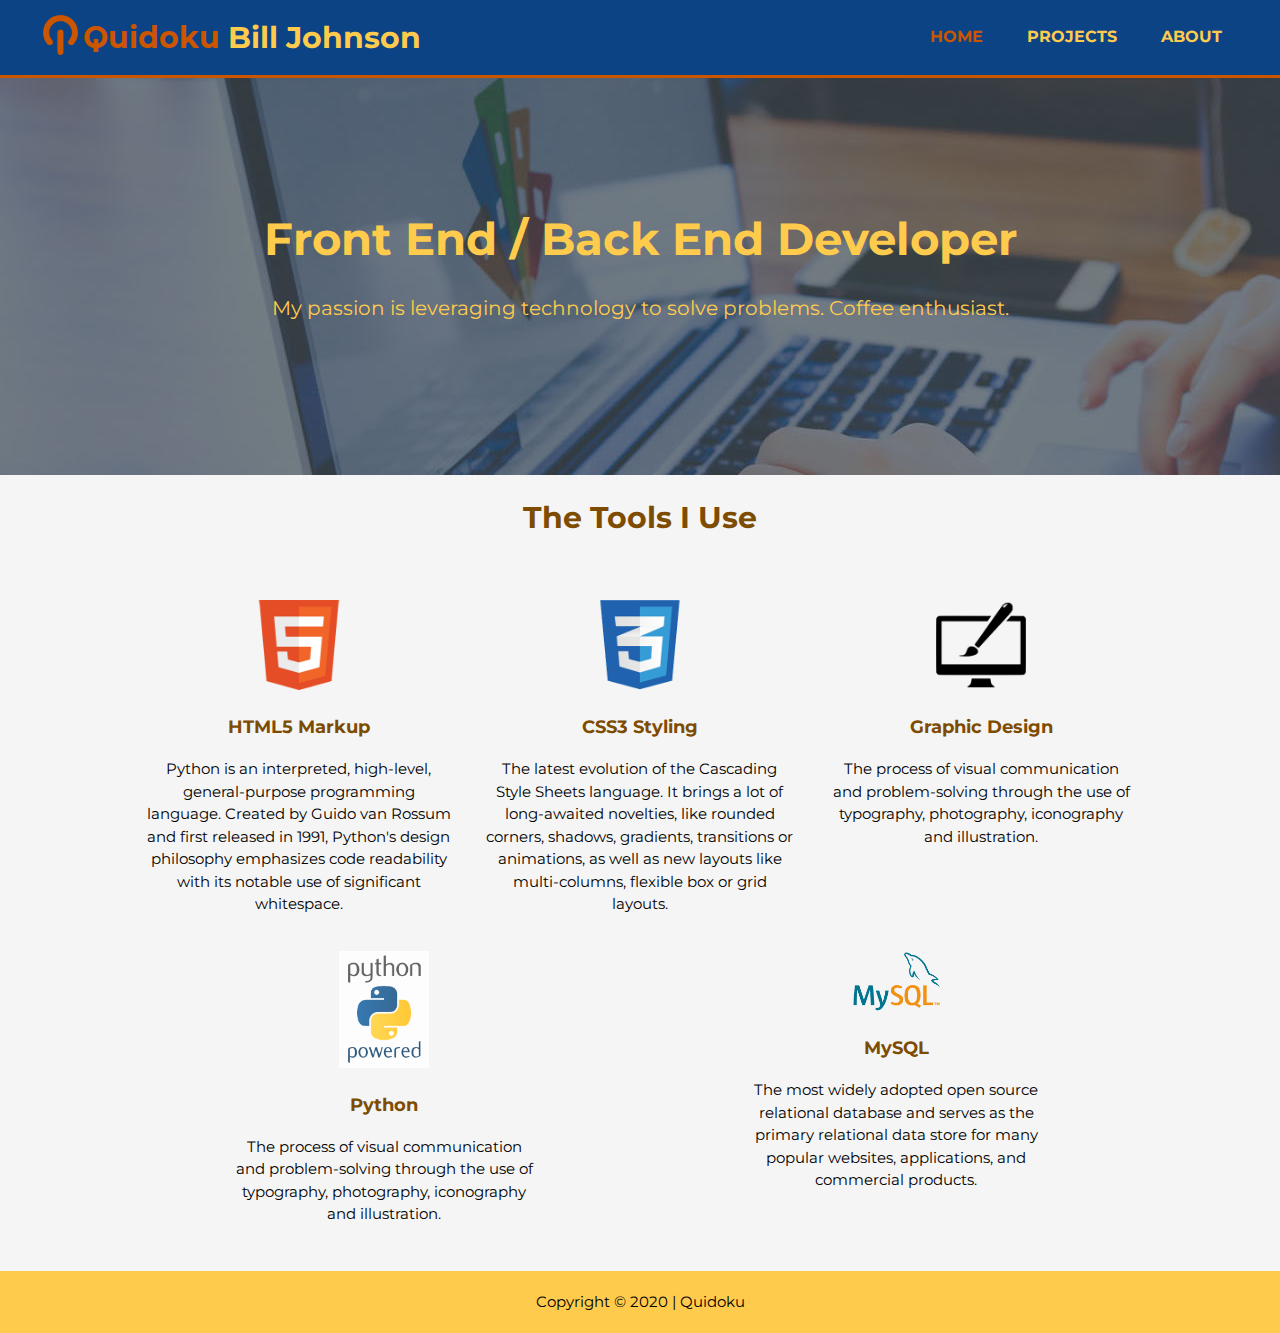
<file: index.html>
<!DOCTYPE html>
<html lang="en">
  <head>
    <meta charset="UTF-8" />
    <meta name="viewport" content="width=device-width, initial-scale=1.0" />
    <meta
      name="keywords"
      content="developer, front end, front-end, back end, back-end, python, sql, mysql, my-sql,database, rdbms, javascript, php"
    />
    <meta name="author" content="Bill Johnson" />
    <link rel="stylesheet" href="./css/styles.css" />
    <link rel="icon" href="./images/q_logo_bo.png" />
    <!-- Common <head> html ends here -->

    <title>Quidoku | Welcome</title>
  </head>
  <body>
    <!-- Common header begins here -->
    <header id="page-header">
      <div class="sticky-container">
        <div id="branding">
          <img src="./images/q_logo_bo.png" alt="Quidoku logo" />
          <h1>
            <span class="highlight">Quidoku</span>
            <span class="author">Bill Johnson</span>
          </h1>
        </div>
        <nav>
          <ul>
            <li class="current"><a href="index.html">Home</a></li>
            <li><a href="projects.html">Projects</a></li>
            <li><a href="about.html">About</a></li>
          </ul>
        </nav>
      </div>
    </header>
    <!-- Common header ends here -->

    <div id="showcase">
      <div class="container">
        <h1>Front End / Back End Developer</h1>
        <p>
          My passion is leveraging technology to solve problems. Coffee
          enthusiast.
        </p>
      </div>
    </div>
    <!-- <div id="newsletter">
      <div class="container">
        <h1>Subsribe To My Newsletter</h1>
        <form>
          <input type="email" placeholder="Enter email..." />
          <button type="submit" class="button_1">Subscribe</button>
        </form>
      </div>
    </div> -->
    <div id="boxes">
      <div id="box-title">
        <h1>The Tools I Use</h1>
      </div>
      <div class="container">
        <div class="box">
          <img src="./images/logo_html.png" alt="" />
          <h3>HTML5 Markup</h3>
          <p>
            Python is an interpreted, high-level, general-purpose programming
            language. Created by Guido van Rossum and first released in 1991,
            Python's design philosophy emphasizes code readability with its
            notable use of significant whitespace.
          </p>
        </div>
        <div class="box">
          <img src="./images/logo_css.png" alt="" />
          <h3>CSS3 Styling</h3>
          <p>
            The latest evolution of the Cascading Style Sheets language. It
            brings a lot of long-awaited novelties, like rounded corners,
            shadows, gradients, transitions or animations, as well as new
            layouts like multi-columns, flexible box or grid layouts.
          </p>
        </div>
        <div class="box">
          <img src="./images/logo_brush.png" alt="" />
          <h3>Graphic Design</h3>
          <p>
            The process of visual communication and problem-solving through the
            use of typography, photography, iconography and illustration.
          </p>
        </div>
        <div class="box">
          <img src="./images/logo_python.png" alt="" />
          <h3>Python</h3>
          <p>
            The process of visual communication and problem-solving through the
            use of typography, photography, iconography and illustration.
          </p>
        </div>
        <div class="box">
          <img src="./images/logo_mysql.png" alt="" />
          <h3>MySQL</h3>
          <p>
            The most widely adopted open source relational database and serves
            as the primary relational data store for many popular websites,
            applications, and commercial products.
          </p>
        </div>
      </div>
    </div>

    <!-- Common footer begins here -->
    <footer>
      <p>Copyright &copy; 2020 | Quidoku</p>
    </footer>
    <!-- Common footer ends here -->
  </body>
</html>
</file>
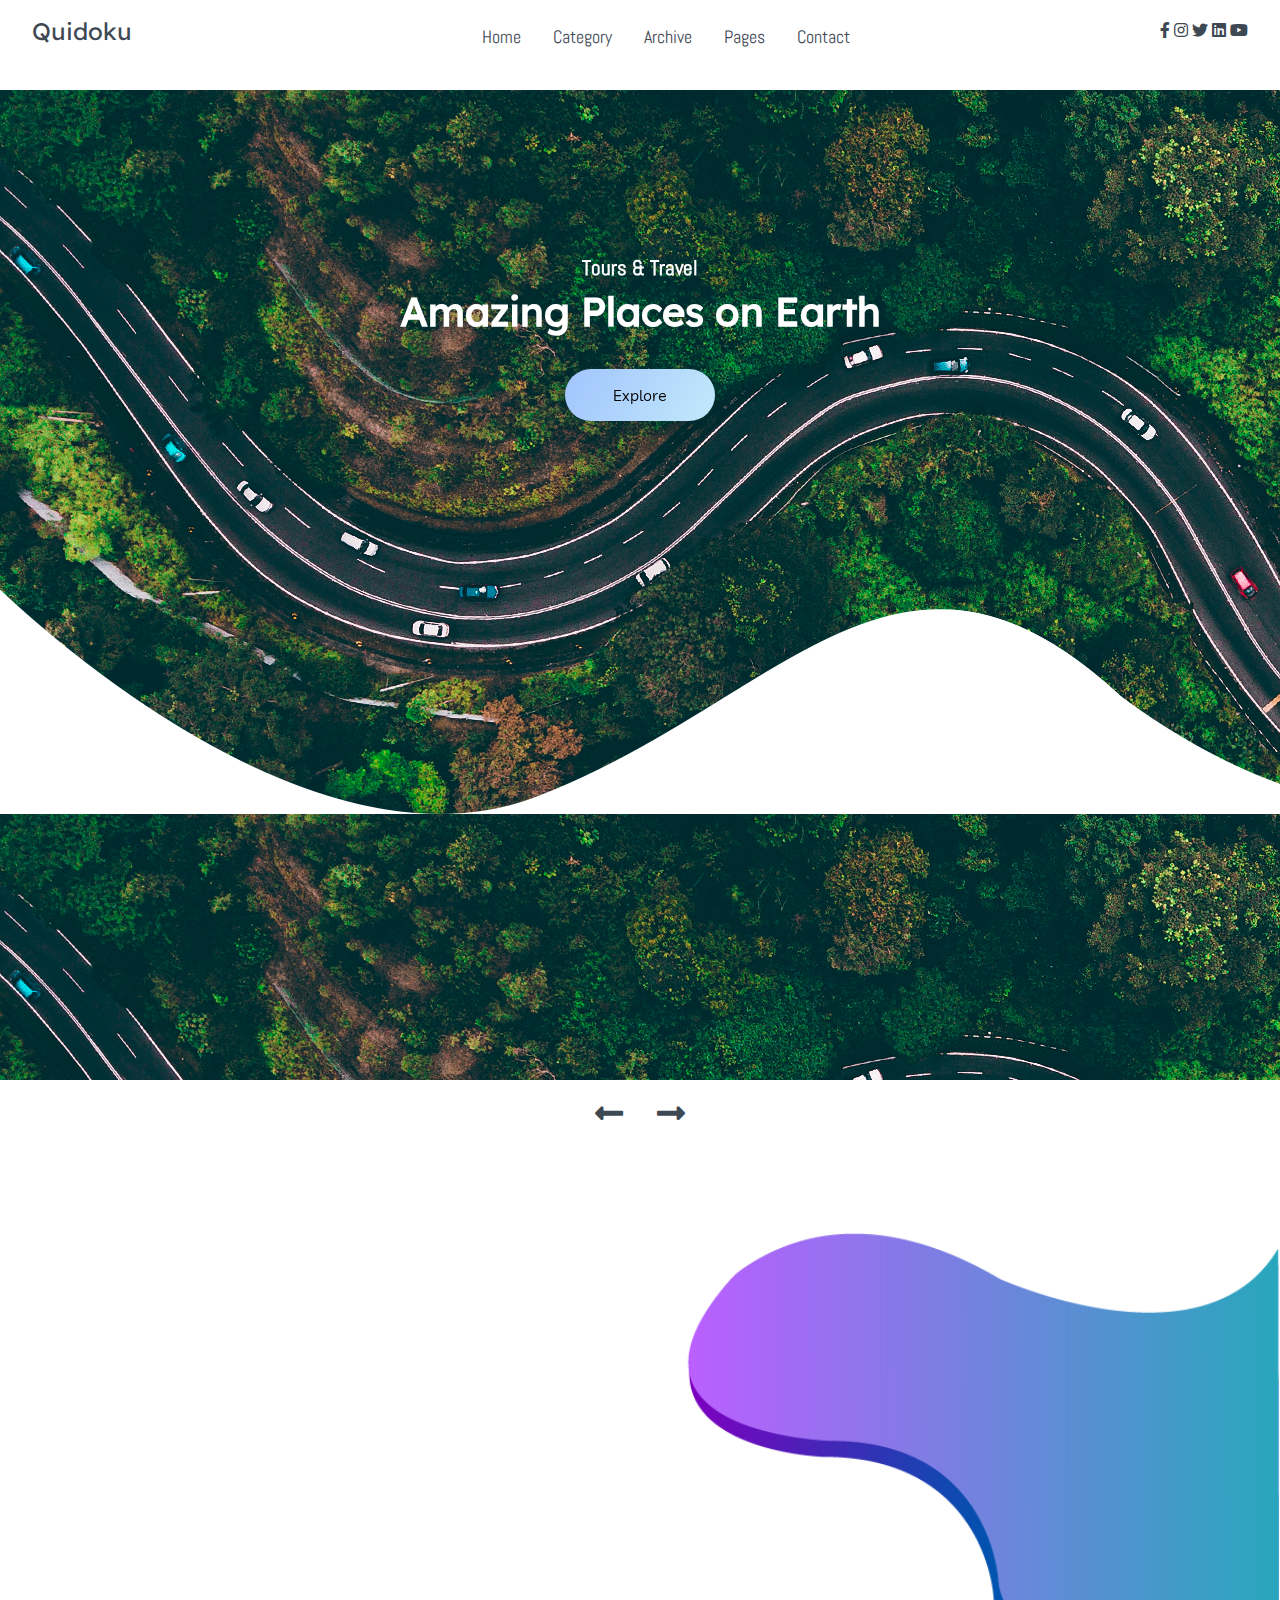
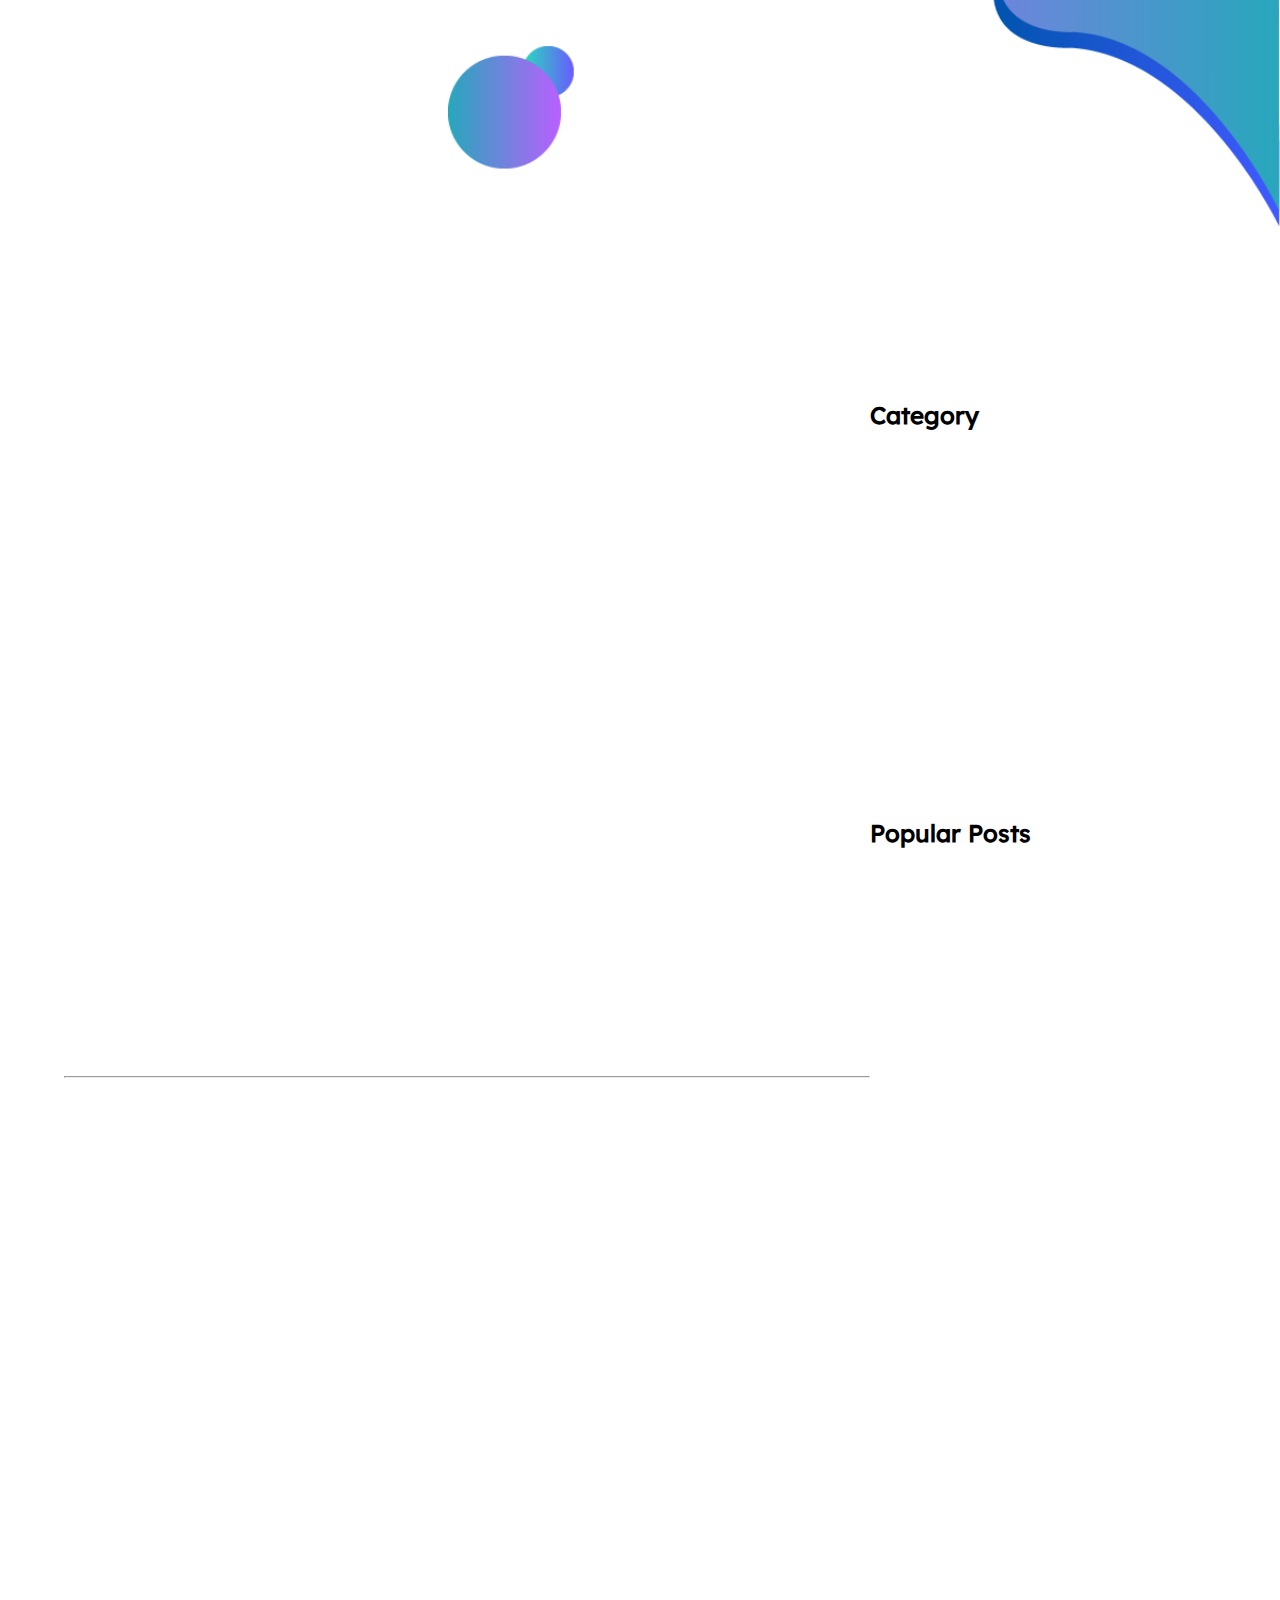
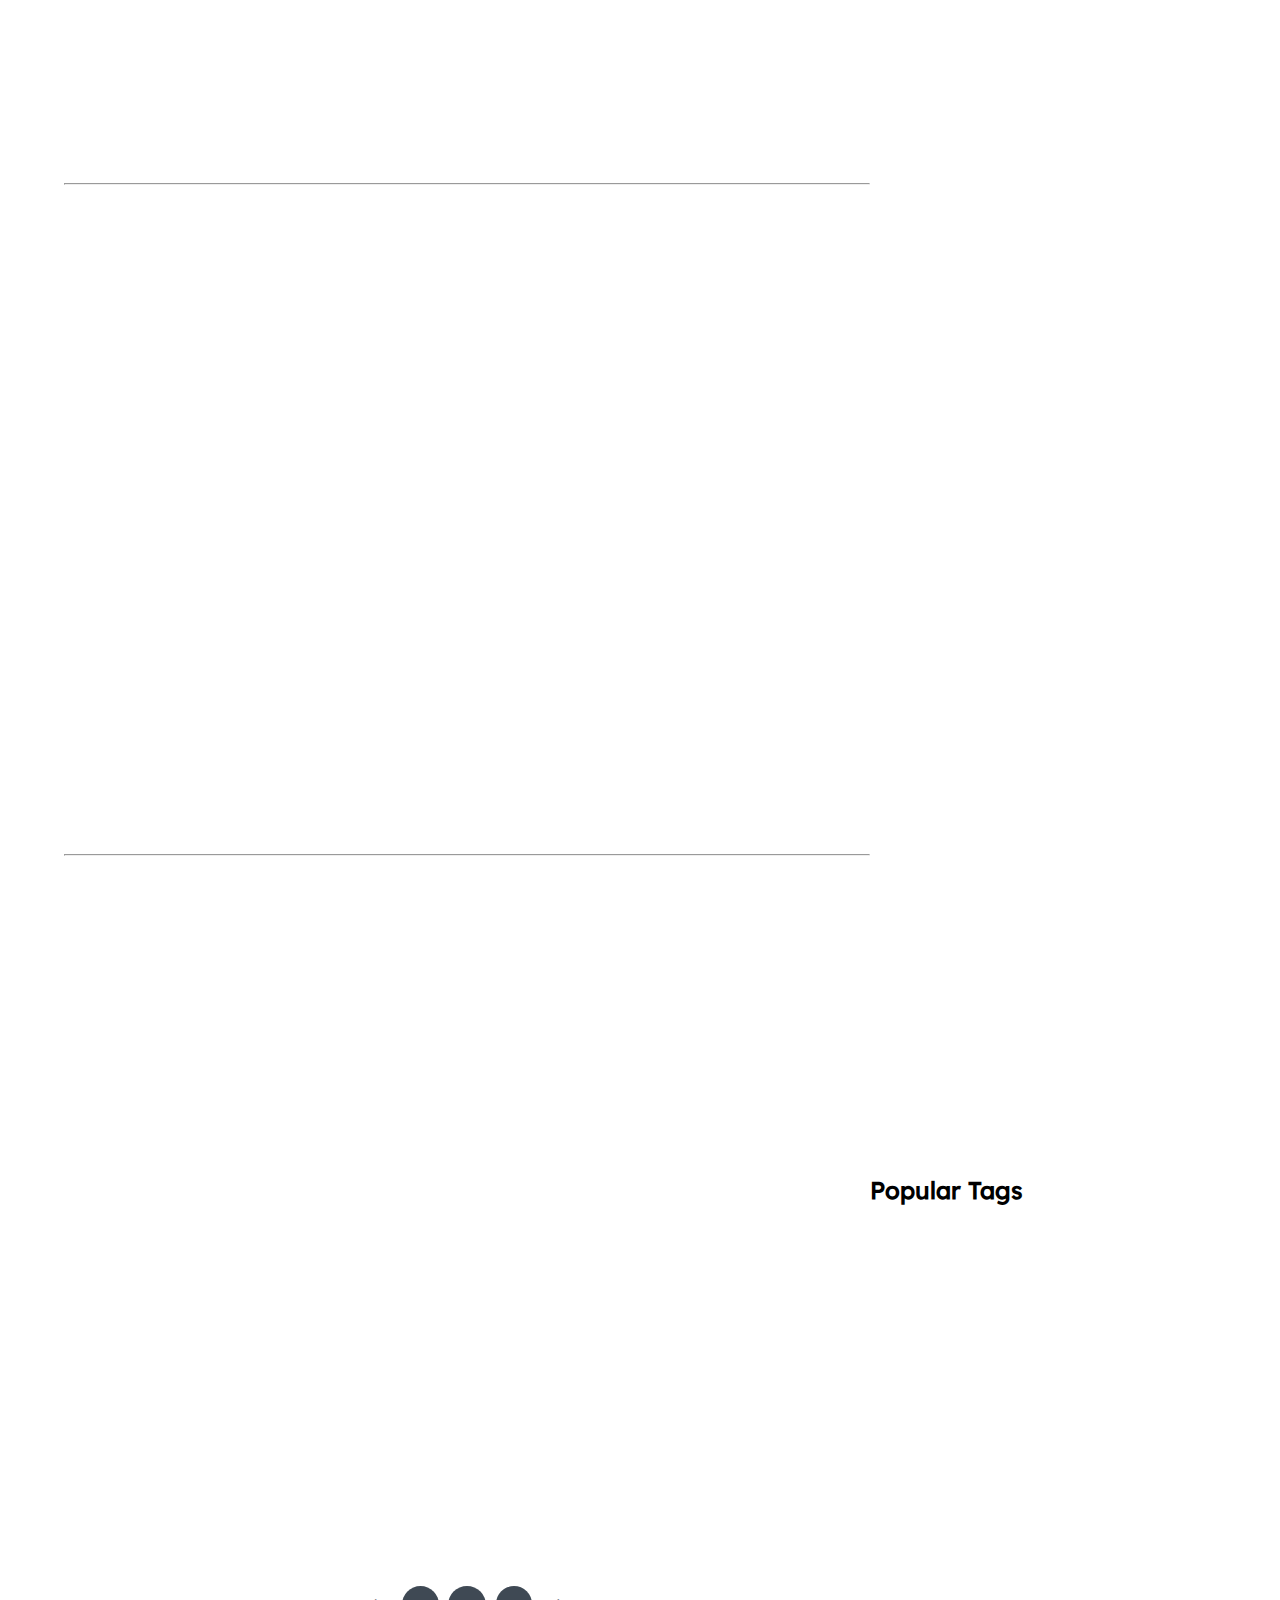
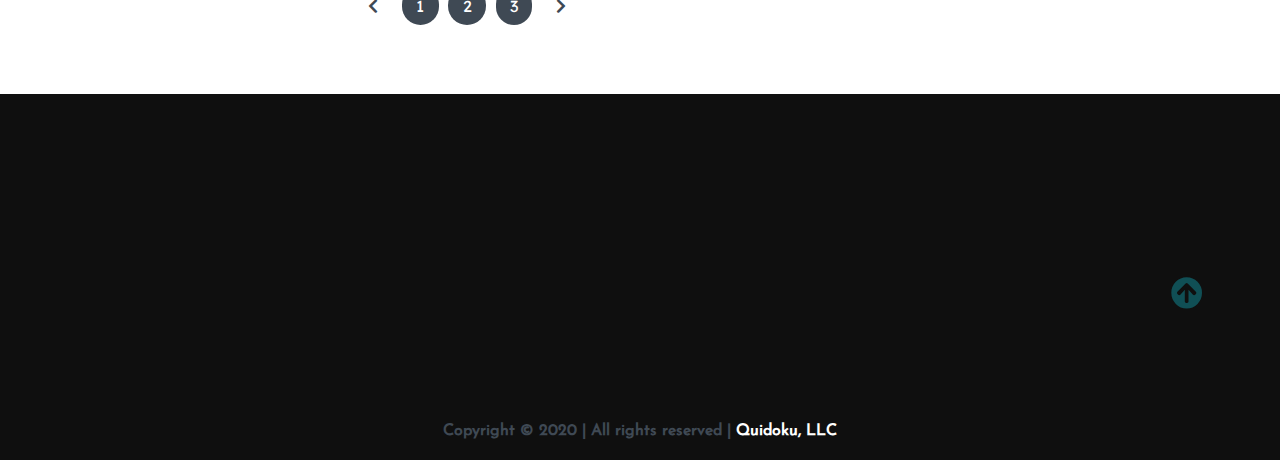
<file: proj02/index.html>
<!DOCTYPE html>
<html lang="en">
  <head>
    <meta charset="UTF-8" />
    <meta name="viewport" content="width=device-width, initial-scale=1.0" />
    <meta http-equiv="X-UA-Compatible" content="ie=edge" />
    <title>Quidoku</title>

    <style>
      @import url("https://fonts.googleapis.com/css?family=Abel|Anton|Josefin+Sans|Lexend+Deca|Livvic&display=swap");
    </style>

    <!-- Font Awesome Icons -->
    <link rel="stylesheet" href="./css/all.css" />

    <!-- Owl Carousel -->
    <link rel="stylesheet" href="./css/owl.carousel.min.css" />
    <link rel="stylesheet" href="./css/owl.theme.default.min.css" />

    <!-- AOS Library -->
    <link rel="stylesheet" href="./css/aos.css">

    <!-- Custom Styles File -->
    <link rel="stylesheet" href="./css/styles.css" />
  </head>
  <body>
    <!-- Navigation -->

    <nav class="nav">
      <div class="nav-menu flex-row">
        <div class="nav-brand">
          <a href="#" class="text-gray">Quidoku</a>
        </div>
        <div class="toggle-collapse">
          <div class="toggle-icons">
            <i class="fas fa-bars"></i>
          </div>
        </div>
        <div>
          <ul class="nav-items">
            <li class="nav-link">
              <a href="#">Home</a>
            </li>
            <li class="nav-link">
              <a href="#">Category</a>
            </li>
            <li class="nav-link">
              <a href="#">Archive</a>
            </li>
            <li class="nav-link">
              <a href="#">Pages</a>
            </li>
            <li class="nav-link">
              <a href="#">Contact</a>
            </li>
          </ul>
        </div>
        <div class="social tex-gray">
          <a href="#"><i class="fab fa-facebook-f"></i></a>
          <a href="#"><i class="fab fa-instagram"></i></a>
          <a href="#"><i class="fab fa-twitter"></i></a>
          <a href="#"><i class="fab fa-linkedin"></i></a>
          <a href="#"><i class="fab fa-youtube"></i></a>
        </div>
      </div>
    </nav>

    <!--x Navigaton x-->

    <!-- Main Section -->

    <main>
      <!-- Main Section -->

      <!-- Site Title -->

      <section class="site-title">
        <div class="site-background" data-aos=fade-up" data-aos-dalay="100">
          <h3>Tours & Travel</h3>
          <h1>Amazing Places on Earth</h1>
          <button class="btn">Explore</button>
        </div>
      </section>
      <!--x Site Title x-->

      <!-- Blog Carosuel -->

      <section>
        <div class="blog">
          <div class="container">
            <div class="owl-carousel owl-theme blog-post">
              <div class="blog-content" data-aos="fade-right" data-aos-delay="200">
                <img src="./assets/Blog-post/post-1.jpg" alt="post-1" />
                <div class="blog-title">
                  <h3>London Fashion Week's continued evolution</h3>
                  <button class="btn btn-blog">Fashion</button>
                  <span>2 minutes</span>
                </div>
              </div>
              <div class="blog-content" data-aos="fade-in" data-aos-delay="200">
                <img src="./assets/Blog-post/post-3.jpg" alt="post-3" />
                <div class="blog-title">
                  <h3>London Fashion Week's continued evolution</h3>
                  <button class="btn btn-blog">Fashion</button>
                  <span>2 minutes</span>
                </div>
              </div>
              <div class="blog-content" data-aos="fade-left" data-aos-delay="200">
                <img src="./assets/Blog-post/post-2.jpg" alt="post-2" />
                <div class="blog-title">
                  <h3>London Fashion Week's continued evolution</h3>
                  <button class="btn btn-blog">Fashion</button>
                  <span>2 minutes</span>
                </div>
              </div>
              <div class="blog-content" data-aos="fade-right" data-aos-delay="200">
                <img src="./assets/Blog-post/post-5.png" alt="post-5" />
                <div class="blog-title">
                  <h3>London Fashion Week's continued evolution</h3>
                  <button class="btn btn-blog">Fashion</button>
                  <span>2 minutes</span>
                </div>
              </div>
            </div>
            <div class="owl-navigation">
              <span class="owl-nav-prev">
                <i class="fas fa-long-arrow-alt-left"></i
              ></span>
              <span class="owl-nav-next">
                <i class="fas fa-long-arrow-alt-right"></i
              ></span>
            </div>
          </div>
        </div>
      </section>

      <!--x Blog Carosuel x-->

      <!-- Site Content -->
      <section class="container">
        <div class="site-content">
          <div class="posts">
            <div class="post-content" data-aos="zoom-in" data-aos-deloa="200">
              <div class="post-image">
                <div>
                  <img
                    src="./assets/Blog-post/blog1.png"
                    class="img"
                    alt="blog1"
                  />
                </div>
                <div class="post-info flex-row">
                  <span>
                    <i class="fas fa-user"></i>
                    &nbsp;&nbsp;Admin
                  </span>
                  <span>
                    <i class="fas fa-calendar-alt text-gray"></i>
                    &nbsp;&nbsp;January 14, 2020
                  </span>
                  <span>2 Comments</span>
                </div>
              </div>
              <div class="post-title">
                <a href="#">
                  Why should boys have all the fun? It's the women who are
                  making India an alcohol-loving country.
                </a>
                <p>
                  Lorem ipsum dolor sit amet, consectetur adipisicing elit.
                  Voluptatum quis ut eos a sequi totam commodi eius tenetur
                  itaque laborum facilis voluptate, in, iste, velit nihil
                  doloremque aut voluptatibus soluta quisquam magni. Non
                  inventore reiciendis accusamus quia autem, laboriosam
                  corrupti?
                </p>
                <button class="btn post-btn">
                  Read More &nbsp; <i class="fas fa-arrow-right"></i>
                </button>
              </div>
            </div>
            <hr />
            <div class="post-content" data-aos="zoom-in" data-aos-deloa="200">
              <div class="post-image">
                <div>
                  <img
                    src="./assets/Blog-post/blog2.png"
                    class="img"
                    alt="blog1"
                  />
                </div>
                <div class="post-info flex-row">
                  <span>
                    <i class="fas fa-user"></i>
                    &nbsp;&nbsp;Admin
                  </span>
                  <span>
                    <i class="fas fa-calendar-alt text-gray"></i>
                    &nbsp;&nbsp;January 16, 2020
                  </span>
                  <span>7 Comments</span>
                </div>
              </div>
              <div class="post-title">
                <a href="#">
                  Why should boys have all the fun? It's the women who are
                  making India an alcohol-loving country.
                </a>
                <p>
                  Lorem ipsum dolor sit amet, consectetur adipisicing elit.
                  Voluptatum quis ut eos a sequi totam commodi eius tenetur
                  itaque laborum facilis voluptate, in, iste, velit nihil
                  doloremque aut voluptatibus soluta quisquam magni. Non
                  inventore reiciendis accusamus quia autem, laboriosam
                  corrupti?
                </p>
                <button class="btn post-btn">
                  Read More &nbsp; <i class="fas fa-arrow-right"></i>
                </button>
              </div>
            </div>
            <hr />
            <div class="post-content" data-aos="zoom-in" data-aos-deloa="200">
              <div class="post-image">
                <div>
                  <img
                    src="./assets/Blog-post/blog3.png"
                    class="img"
                    alt="blog1"
                  />
                </div>
                <div class="post-info flex-row">
                  <span>
                    <i class="fas fa-user"></i>
                    &nbsp;&nbsp;Admin
                  </span>
                  <span>
                    <i class="fas fa-calendar-alt text-gray"></i>
                    &nbsp;&nbsp;January 19, 2020
                  </span>
                  <span>5 Comments</span>
                </div>
              </div>
              <div class="post-title">
                <a href="#">
                  New data recording system to better analyse road accidents
                </a>
                <p>
                  Lorem ipsum dolor sit amet, consectetur adipisicing elit.
                  Voluptatum quis ut eos a sequi totam commodi eius tenetur
                  itaque laborum facilis voluptate, in, iste, velit nihil
                  doloremque aut voluptatibus soluta quisquam magni. Non
                  inventore reiciendis accusamus quia autem, laboriosam
                  corrupti?
                </p>
                <button class="btn post-btn">
                  Read More &nbsp; <i class="fas fa-arrow-right"></i>
                </button>
              </div>
            </div>
            <hr />
            <div class="post-content" data-aos="zoom-in" data-aos-deloa="200">
              <div class="post-image">
                <div>
                  <img
                    src="./assets/Blog-post/blog4.png"
                    class="img"
                    alt="blog1"
                  />
                </div>
                <div class="post-info flex-row">
                  <span>
                    <i class="fas fa-user"></i>
                    &nbsp;&nbsp;Admin
                  </span>
                  <span>
                    <i class="fas fa-calendar-alt text-gray"></i>
                    &nbsp;&nbsp;January 21, 2020
                  </span>
                  <span>12 Comments</span>
                </div>
              </div>
              <div class="post-title">
                <a href="#">
                  New data recording system to better analyse road accidents
                </a>
                <p>
                  Lorem ipsum dolor sit amet, consectetur adipisicing elit.
                  Voluptatum quis ut eos a sequi totam commodi eius tenetur
                  itaque laborum facilis voluptate, in, iste, velit nihil
                  doloremque aut voluptatibus soluta quisquam magni. Non
                  inventore reiciendis accusamus quia autem, laboriosam
                  corrupti?
                </p>
                <button class="btn post-btn">
                  Read More &nbsp; <i class="fas fa-arrow-right"></i>
                </button>
              </div>
            </div>
            <div class="pagination flex-row">
              <a href="#"><i class="fas fa-chevron-left"></i></a>
              <a href="#" class="pages">1</a>
              <a href="#" class="pages">2</a>
              <a href="#" class="pages">3</a>
              <a href="#"><i class="fas fa-chevron-right"></i></a>
            </div>
          </div>
          <aside class="sidebar">
            <div class="category">
              <h2>Category</h2>
              <ul class="category-list">
                <li class="list-items" data-aos="fade-left" data-aos-deloa="100">
                  <a href="#">Software</a>
                  <span>(05)</span>
                </li>
                <li class="list-items" data-aos="fade-left" data-aos-deloa="200">
                  <a href="#">Technology</a>
                  <span>(02)</span>
                </li>
                <li class="list-items" data-aos="fade-left" data-aos-deloa="300">
                  <a href="#">Lifestyle</a>
                  <span>(07)</span>
                </li>
                <li class="list-items" data-aos="fade-left" data-aos-deloa="400">
                  <a href="#">Shopping</a>
                  <span>(01)</span>
                </li>
                <li class="list-items" data-aos="fade-left" data-aos-deloa="500">
                  <a href="#">Food</a>
                  <span>(08)</span>
                </li>
              </ul>
            </div>
            <div class="popular-post">
              <h2>Popular Posts</h2>
              <div class="post-content" data-aos="flip-up" data-aos-deloa="200">
                <div class="post-image">
                  <div>
                    <img
                      src="./assets/popular-post/m-blog-1.jpg"
                      class="img"
                      alt="blog1"
                    />
                  </div>
                  <div class="post-info flex-row">
                    <span>
                      <i class="fas fa-calendar-alt text-gray"></i>
                      &nbsp;&nbsp;January 14, 2020
                    </span>
                    <span>2 Comments</span>
                  </div>
                </div>
                <div class="post-title">
                  <a href="#">
                    New data recording system to better analyse road accidents.
                  </a>
                </div>
              </div>
              <div class="post-content" data-aos="flip-up" data-aos-deloa="300">
                <div class="post-image">
                  <div>
                    <img
                      src="./assets/popular-post/m-blog-2.jpg"
                      class="img"
                      alt="blog1"
                    />
                  </div>
                  <div class="post-info flex-row">
                    <span>
                      <i class="fas fa-calendar-alt text-gray"></i>
                      &nbsp;&nbsp;January 14, 2020
                    </span>
                    <span>2 Comments</span>
                  </div>
                </div>
                <div class="post-title">
                  <a href="#">
                    New data recording system to better analyse road accidents.
                  </a>
                </div>
              </div>
              <div class="post-content" data-aos="flip-up" data-aos-deloa="400">
                <div class="post-image">
                  <div>
                    <img
                      src="./assets/popular-post/m-blog-3.jpg"
                      class="img"
                      alt="blog1"
                    />
                  </div>
                  <div class="post-info flex-row">
                    <span>
                      <i class="fas fa-calendar-alt text-gray"></i>
                      &nbsp;&nbsp;January 14, 2020
                    </span>
                    <span>2 Comments</span>
                  </div>
                </div>
                <div class="post-title">
                  <a href="#">
                    New data recording system to better analyse road accidents.
                  </a>
                </div>
              </div>
              <div class="post-content" data-aos="flip-up" data-aos-deloa="500">
                <div class="post-image">
                  <div>
                    <img
                      src="./assets/popular-post/m-blog-4.jpg"
                      class="img"
                      alt="blog1"
                    />
                  </div>
                  <div class="post-info flex-row">
                    <span>
                      <i class="fas fa-calendar-alt text-gray"></i>
                      &nbsp;&nbsp;January 14, 2020
                    </span>
                    <span>2 Comments</span>
                  </div>
                </div>
                <div class="post-title">
                  <a href="#">
                    New data recording system to better analyse road accidents.
                  </a>
                </div>
              </div>
              <div class="post-content" data-aos="flip-up" data-aos-deloa="600">
                <div class="post-image">
                  <div>
                    <img
                      src="./assets/popular-post/m-blog-5.jpg"
                      class="img"
                      alt="blog1"
                    />
                  </div>
                  <div class="post-info flex-row">
                    <span>
                      <i class="fas fa-calendar-alt text-gray"></i>
                      &nbsp;&nbsp;January 14, 2020
                    </span>
                    <span>2 Comments</span>
                  </div>
                </div>
                <div class="post-title">
                  <a href="#">
                    New data recording system to better analyse road accidents.
                  </a>
                </div>
              </div>
            </div>
            <div class="newsletter" data-aos="fade-up" data-aos-deloa="300">
              <h2>Newsletter</h2>
              <div class="form-element">
                <input type="text" class="input-element" placeholder="Email" />
                <button class="btn form-btn">Subscribe</button>
              </div>
            </div>
            <div class="popular-tags">
              <h2>Popular Tags</h2>
              <div class="tags flex-row">
                <span class="tag" data-aos="flip-up" data-aos-deloa="100">software</span>
                <span class="tag" data-aos="flip-up" data-aos-deloa="200">technology</span>
                <span class="tag" data-aos="flip-up" data-aos-deloa="300">travel</span>
                <span class="tag" data-aos="flip-up" data-aos-deloa="400">illustration</span>
                <span class="tag" data-aos="flip-up" data-aos-deloa="500">design</span>
                <span class="tag" data-aos="flip-up" data-aos-deloa="600">lifestyle</span>
                <span class="tag" data-aos="flip-up" data-aos-deloa="700">love</span>
                <span class="tag" data-aos="flip-up" data-aos-deloa="800">projects</span>
              </div>
            </div>
          </aside>
        </div>
      </section>

      <!--x Site Content x-->
    </main>

    <!--x Main Section x-->

    <!-- Footer -->

    <footer class="footer">
      <div class="container">
        <div class="about-us" data-aos="fade-right" data-aos-deloa="200">
          <h2>About Us</h2>
          <p>
            Lorem ipsum dolor sit amet consectetur adipisicing elit. Pariatur
            nulla ipsam facilis rerum! Saepe veritatis, suscipit quam vel quis
            quia.
          </p>
        </div>
        <div class="newsletter" data-aos="fade-right" data-aos-deloa="200">
          <h2>Newsletter</h2>
          <p>Stay updated with our latest.</p>
          <div class="form-element">
            <input type="text" placeholder="Email" /><span
              ><i class="fas fa-chevron-right"></i
            ></span>
          </div>
        </div>
        <div class="instagram" data-aos="fade-left" data-aos-deloa="200">
          <h2>Instagram</h2>
          <div class="flex-row">
            <img src="./assets/instagram/thumb-card3.png" alt="insta1" />
            <img src="./assets/instagram/thumb-card4.png" alt="insta2" />
            <img src="./assets/instagram/thumb-card5.png" alt="insta3" />
          </div>
          <div class="flex-row">
            <img src="./assets/instagram/thumb-card6.png" alt="insta4" />
            <img src="./assets/instagram/thumb-card7.png" alt="insta5" />
            <img src="./assets/instagram/thumb-card8.png" alt="insta6" />
          </div>
        </div>
        <div class="follow" data-aos="fade-left" data-aos-deloa="200">
          <h2>Follow Us</h2>
          <p>Let us be social.</p>
          <div>
            <i class="fab fa-facebook-f"></i>
            <i class="fab fa-twitter"></i>
            <i class="fab fa-instagram"></i>
            <i class="fab fa-linkedin"></i>
            <i class="fab fa-youtube"></i>
          </div>
        </div>
      </div>
      <div class="rights flex-row">
        <h4 class="text-gray">
          Copyright &#169 2020 | All rights reserved |
          <a href="www.quidoku.com" target="_black">Quidoku, LLC</a>
        </h4>
      </div>
      <div class="move-up">
        <span><i class="fas fa-arrow-circle-up fa-2x"></i></span>
      </div>
    </footer>

    <!--x Footer x-->

    <!-- JQuery Library File -->
    <script src="./js/jquery.v3.5.1.min.js"></script>

    <!-- Owl Carousel -->
    <script src="./js/owl.carousel.min.js"></script>

    <!-- AOS JS Library -->
    <script src="./js/aos.js"></script>

    <!-- Custom Javascript File -->
    <script src="./js/main.js"></script>
  </body>
</html>
</file>
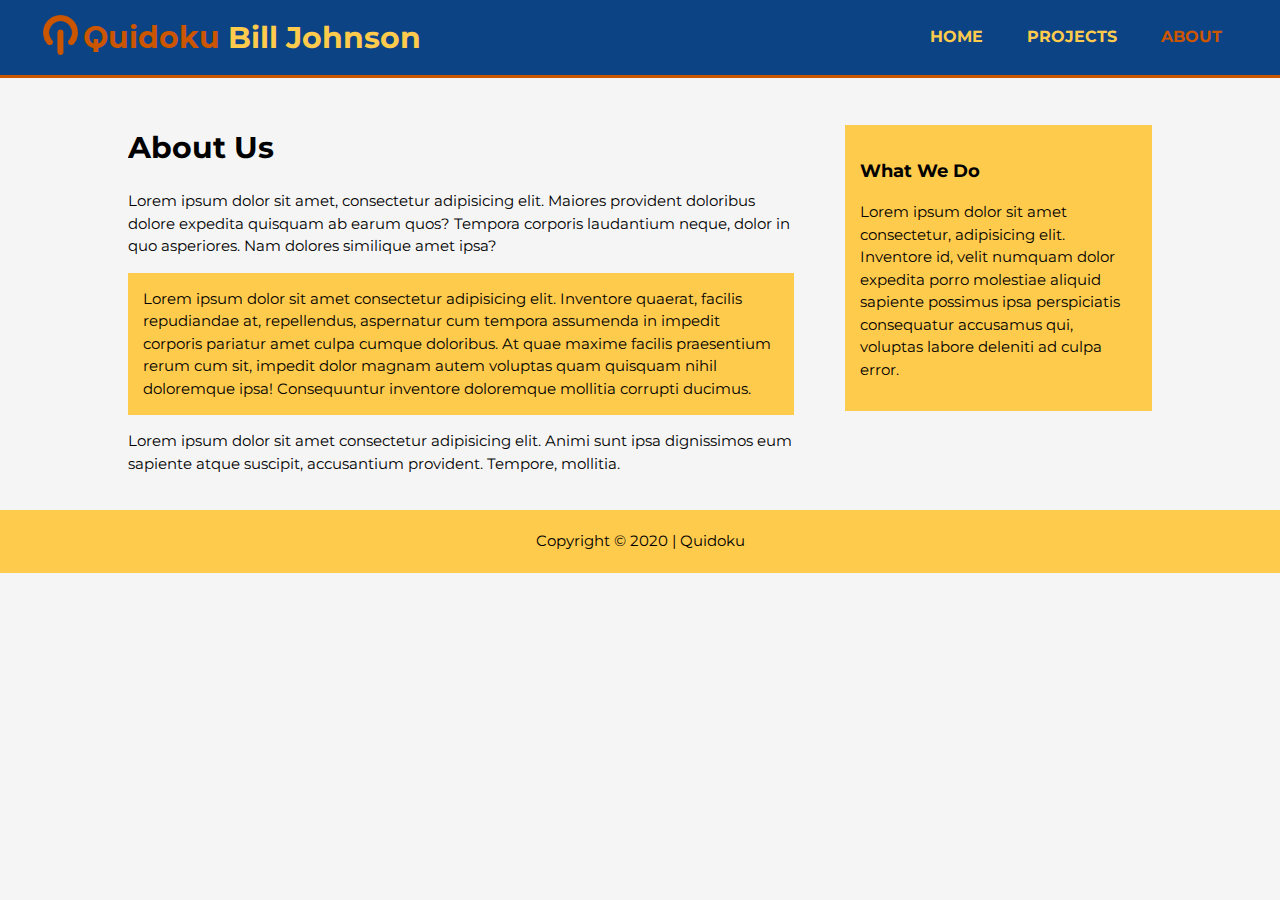
<file: about.html>
<!DOCTYPE html>
<html lang="en">
  <head>
    <meta charset="UTF-8" />
    <meta name="viewport" content="width=device-width, initial-scale=1.0" />
    <meta
      name="keywords"
      content="developer, front end, front-end, back end, back-end, python, sql, mysql, my-sql,database, rdbms, javascript, php"
    />
    <meta name="author" content="Bill Johnson" />
    <link rel="stylesheet" href="./css/styles.css" />
    <link rel="icon" href="./images/q_logo_bo.png" />
    <!-- Common <head> html ends here -->

    <title>Quidoku | About</title>
  </head>
  <body>
    <!-- Common header begins here -->
    <header id="page-header">
      <div class="sticky-container">
        <div id="branding">
          <img src="./images/q_logo_bo.png" alt="Quidoku logo" />
          <h1>
            <span class="highlight">Quidoku</span> <span>Bill Johnson</span>
          </h1>
        </div>
        <nav>
          <ul>
            <li><a href="index.html">Home</a></li>
            <li><a href="projects.html">Projects</a></li>
            <li class="current"><a href="about.html">About</a></li>
          </ul>
        </nav>
      </div>
    </header>
    <!-- Common header ends here -->

    <!-- <div id="newsletter">
      <div class="container">
        <h1>Subsribe To My Newsletter</h1>
        <form>
          <input type="email" placeholder="Enter email..." />
          <button type="submit" class="button_1">Subscribe</button>
        </form>
      </div>
    </div> -->
    <div id="main">
      <div class="container">
        <article id="main-col">
          <h1 class="page-title">About Us</h1>
          <p>
            Lorem ipsum dolor sit amet, consectetur adipisicing elit. Maiores
            provident doloribus dolore expedita quisquam ab earum quos? Tempora
            corporis laudantium neque, dolor in quo asperiores. Nam dolores
            similique amet ipsa?
          </p>
          <p class="dark">
            Lorem ipsum dolor sit amet consectetur adipisicing elit. Inventore
            quaerat, facilis repudiandae at, repellendus, aspernatur cum tempora
            assumenda in impedit corporis pariatur amet culpa cumque doloribus.
            At quae maxime facilis praesentium rerum cum sit, impedit dolor
            magnam autem voluptas quam quisquam nihil doloremque ipsa!
            Consequuntur inventore doloremque mollitia corrupti ducimus.
          </p>
          <p>
            Lorem ipsum dolor sit amet consectetur adipisicing elit. Animi sunt
            ipsa dignissimos eum sapiente atque suscipit, accusantium provident.
            Tempore, mollitia.
          </p>
        </article>
        <aside id="sidebar">
          <div class="dark">
            <h3>What We Do</h3>
            <p>
              Lorem ipsum dolor sit amet consectetur, adipisicing elit.
              Inventore id, velit numquam dolor expedita porro molestiae aliquid
              sapiente possimus ipsa perspiciatis consequatur accusamus qui,
              voluptas labore deleniti ad culpa error.
            </p>
          </div>
        </aside>
      </div>
    </div>

    <!-- Common footer begins here -->
    <footer>
      <p>Copyright &copy; 2020 | Quidoku</p>
    </footer>
    <!-- Common footer ends here -->

    <script src="./js/main.js"></script>
  </body>
</html>
</file>
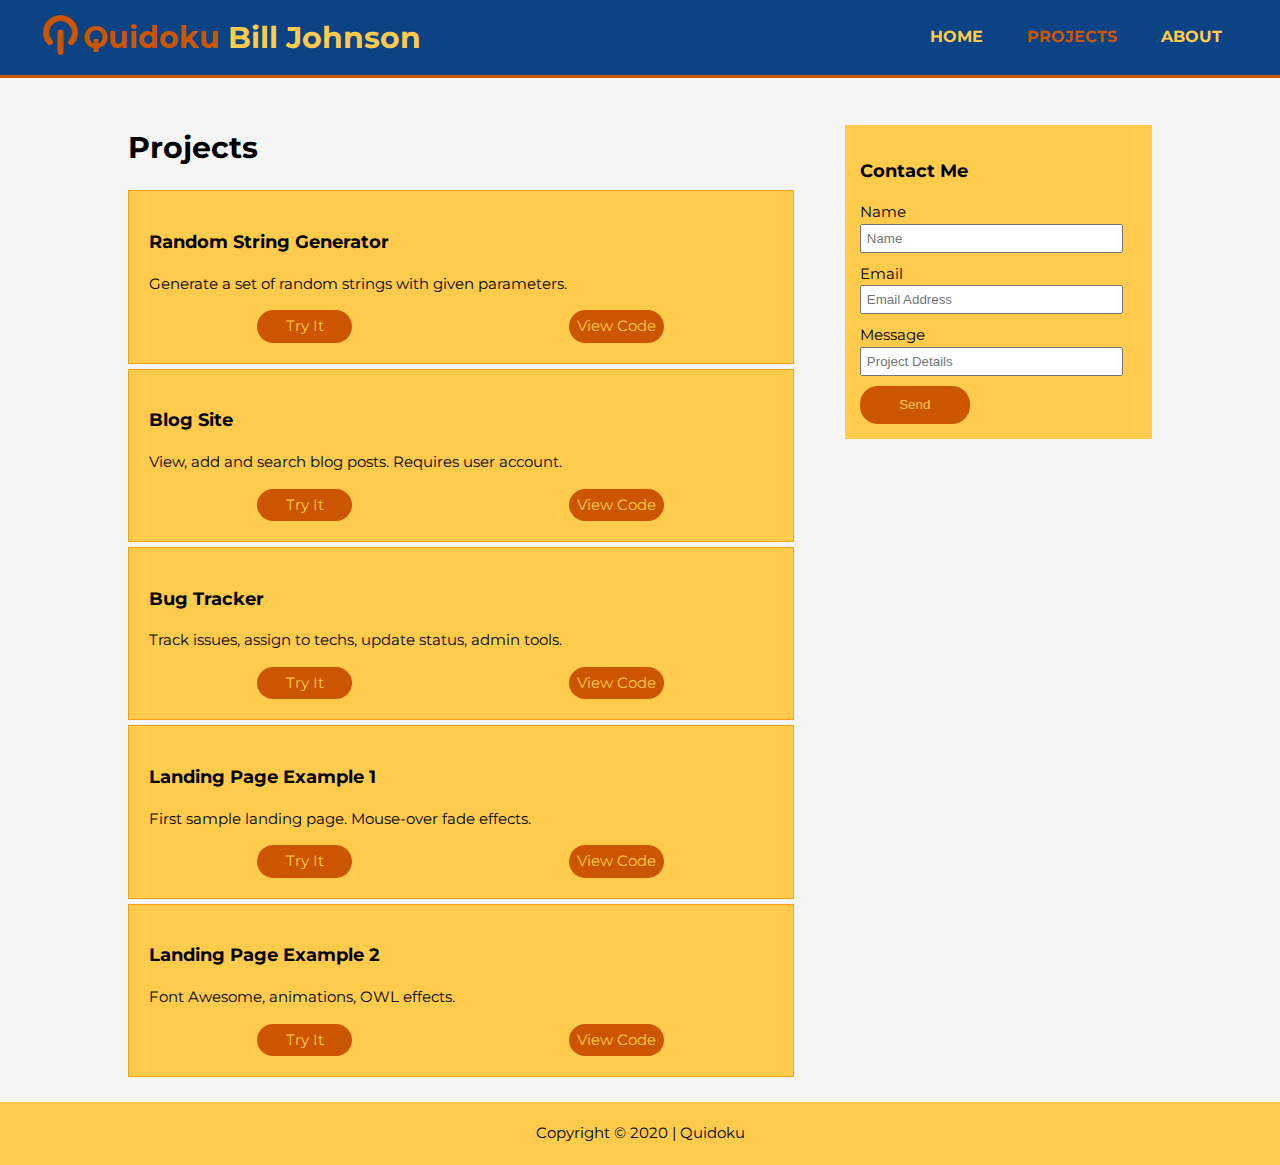
<file: projects.html>
<!DOCTYPE html>
<html lang="en">
  <head>
    <meta charset="UTF-8" />
    <meta name="viewport" content="width=device-width, initial-scale=1.0" />
    <meta
      name="keywords"
      content="developer, front end, front-end, back end, back-end, python, sql, mysql, my-sql,database, rdbms, javascript, php"
    />
    <meta name="author" content="Bill Johnson" />
    <link rel="stylesheet" href="./css/styles.css" />
    <link rel="icon" href="./images/q_logo_bo.png" />
    <!-- Common <head> html ends here -->

    <title>Quidoku | Projects</title>
  </head>
  <body>
    <!-- Common header begins here -->
    <header id="page-header">
      <div class="sticky-container">
        <div id="branding">
          <img src="./images/q_logo_bo.png" alt="Quidoku logo" />
          <h1>
            <span class="highlight">Quidoku</span> <span>Bill Johnson</span>
          </h1>
        </div>
        <nav>
          <ul>
            <li><a href="index.html">Home</a></li>
            <li class="current"><a href="projects.html">Projects</a></li>
            <li><a href="about.html">About</a></li>
          </ul>
        </nav>
      </div>
    </header>
    <!-- Common header ends here -->

    <!-- <div id="newsletter">
      <div class="container">
        <h1>Subsribe To My Newsletter</h1>
        <form>
          <input type="email" placeholder="Enter email..." />
          <button type="submit" class="button_1">Subscribe</button>
        </form>
      </div>
    </div> -->
    <div id="main">
      <div class="container">
        <article id="main-col">
          <h1 class="page-title">Projects</h1>
          <ul id="services">
            <li>
              <h3>Random String Generator</h3>
              <p>
                Generate a set of random strings with given parameters.
              </p>
              <nav class="project-nav">
                <a href="./rando.html">Try It</a>
                <a href="#">View Code</a>
              </nav>
            </li>
            <li>
              <h3>Blog Site</h3>
              <p>
                View, add and search blog posts. Requires user account.
              </p>
              <nav class="project-nav">
                <a href="./blogg.html">Try It</a>
                <a href="#">View Code</a>
              </nav>
            </li>
            <li>
              <h3>Bug Tracker</h3>
              <p>
                Track issues, assign to techs, update status, admin tools.
              </p>
              <nav class="project-nav">
                <a href="./bugtrak.html" target="_blank">Try It</a>
                <a href="#">View Code</a>
              </nav>
            </li>
            <li>
              <h3>Landing Page Example 1</h3>
              <p>
                First sample landing page. Mouse-over fade effects.
              </p>
              <nav class="project-nav">
                <a href="./proj01/index.html" target="_blank">Try It</a>
                <a href="#">View Code</a>
              </nav>
            </li>
            <li>
              <h3>Landing Page Example 2</h3>
              <p>
                Font Awesome, animations, OWL effects.
              </p>
              <nav class="project-nav">
                <a href="./proj02/index.html" target="_blank">Try It</a>
                <a href="#">View Code</a>
              </nav>
            </li>
          </ul>
        </article>
        <aside id="sidebar">
          <div class="dark">
            <h3>Contact Me</h3>
            <form class="quote">
              <div>
                <label>Name</label><br />
                <input type="text" placeholder="Name" />
              </div>
              <div>
                <label>Email</label><br />
                <input type="text" placeholder="Email Address" />
              </div>
              <div>
                <label>Message</label><br />
                <input type="text" placeholder="Project Details" />
              </div>
              <button class="button_1" type="submit">Send</button>
            </form>
          </div>
        </aside>
      </div>
    </div>

    <!-- Common footer begins here -->
    <footer>
      <p>Copyright &copy; 2020 | Quidoku</p>
    </footer>
    <!-- Common footer ends here -->

    <script src="./js/main.js"></script>
  </body>
</html>
</file>
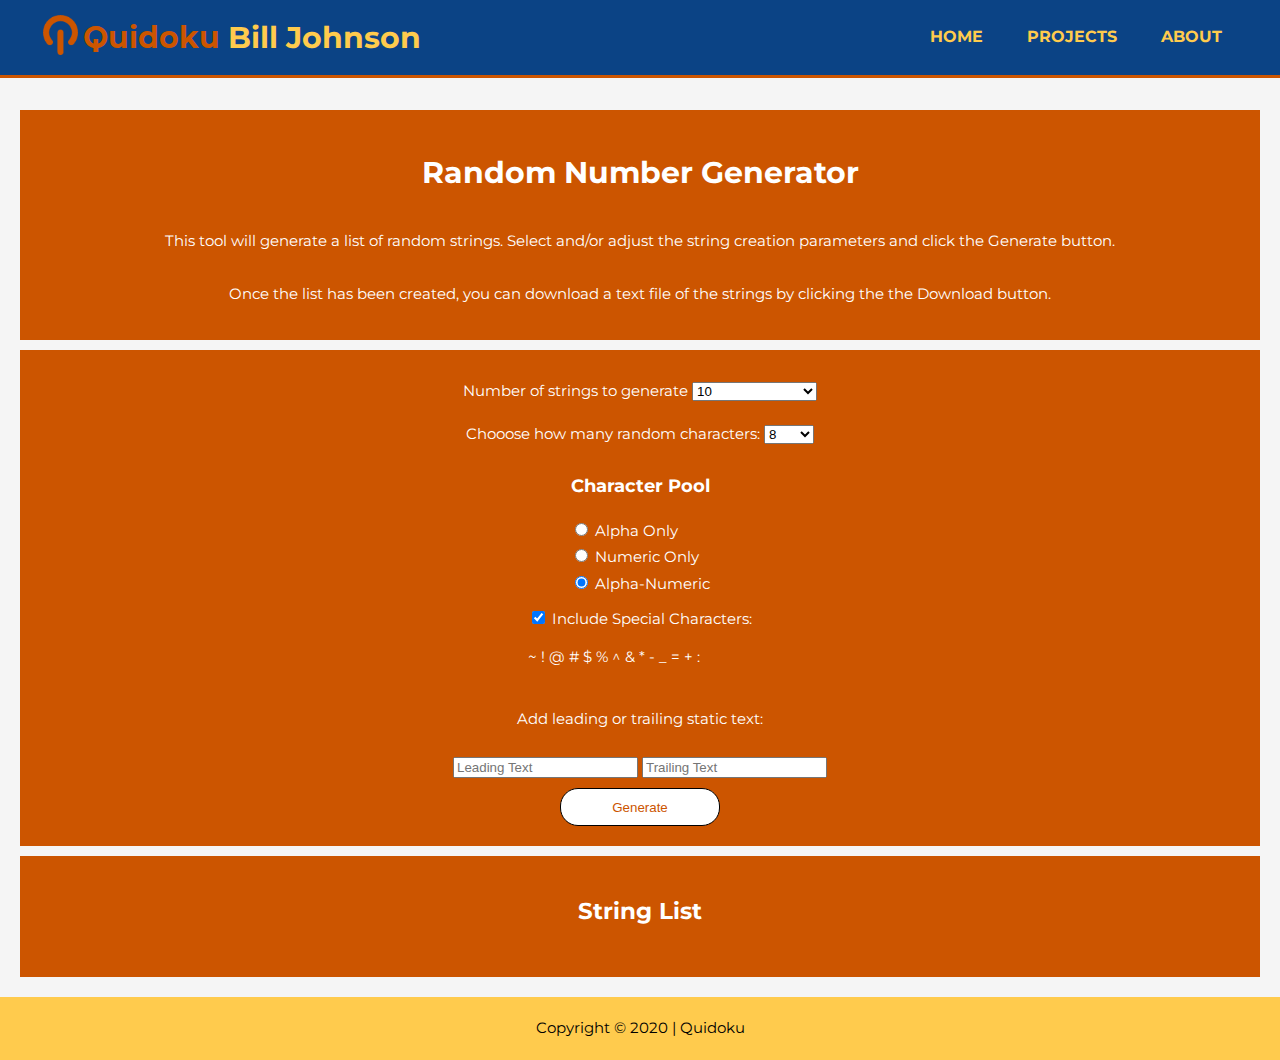
<file: rando.html>
<!DOCTYPE html>
<html lang="en">
  <head>
    <meta charset="UTF-8" />
    <meta name="viewport" content="width=device-width, initial-scale=1.0" />
    <meta
      name="keywords"
      content="developer, front end, front-end, back end, back-end, python, sql, mysql, my-sql,database, rdbms, javascript, php"
    />
    <meta name="author" content="Bill Johnson" />
    <link rel="stylesheet" href="./css/styles.css" />
    <link rel="icon" href="./images/q_logo_bo.png" />
    <!-- Common <head> html ends here -->

    <link rel="stylesheet" href="./css/rando.css" />
    <title>Quidoku | Rando String Gen</title>
  </head>

  <body>
    <!-- Common header begins here -->
    <header id="page-header">
      <div class="sticky-container">
        <div id="branding">
          <img src="./images/q_logo_bo.png" alt="Quidoku logo" />
          <h1>
            <span class="highlight">Quidoku</span> <span>Bill Johnson</span>
          </h1>
        </div>
        <nav>
          <ul>
            <li><a href="index.html">Home</a></li>
            <li><a href="projects.html">Projects</a></li>
            <li><a href="about.html">About</a></li>
          </ul>
        </nav>
      </div>
    </header>
    <!-- Common header ends here -->

    <div class="rando-wrapper">
      <div class="rando-intro">
        <h1>Random Number Generator</h1>
        <p>
          This tool will generate a list of random strings. Select and/or adjust
          the string creation parameters and click the Generate button.
        </p>
        <p>
          Once the list has been created, you can download a text file of the
          strings by clicking the the Download button.
        </p>
      </div>
      <div class="input-wrapper">
        <div class="input-pair-wrapper">
          <label for="list-length">Number of strings to generate</label>
          <select name="list-length" id="list-length">
            <option value="1">1</option>
            <option value="10" selected>10</option>
            <option value="50">50</option>
            <option value="100">100</option>
            <option value="500">500</option>
            <option value="1000">1,000</option>
            <option value="10000">10,000</option>
            <option value="100000">100,000</option>
            <option value="500000">500,000</option>
            <option value="1000000">1,000,000</option>
          </select>
        </div>
        <div class="input-pair-wrapper">
          <label for="string-length">Chooose how many random characters:</label>
          <select name="string-length" id="string-length">
            <option value="1">1</option>
            <option value="2">2</option>
            <option value="3">3</option>
            <option value="4">5</option>
            <option value="5">5</option>
            <option value="6">6</option>
            <option value="7">7</option>
            <option value="8" selected>8</option>
            <option value="9">9</option>
            <option value="10">10</option>
            <option value="11">11</option>
            <option value="12">12</option>
            <option value="13">13</option>
            <option value="14">14</option>
            <option value="15">15</option>
            <option value="16">16</option>
            <option value="17">17</option>
            <option value="18">18</option>
            <option value="19">19</option>
            <option value="20">20</option>
          </select>
        </div>
        <h3>Character Pool</h3>
        <table>
          <tr>
            <td>
              <input type="radio" id="alpha" name="char-type" value="alpha" />
            </td>
            <td>
              <label for="alpha">Alpha Only</label>
            </td>
          </tr>
          <tr>
            <td>
              <input
                type="radio"
                id="numeric"
                name="char-type"
                value="numeric"
              />
            </td>
            <td>
              <label for="numeric">Numeric Only</label>
            </td>
          </tr>
          <tr>
            <td>
              <input
                type="radio"
                id="alpha-num"
                name="char-type"
                value="alpha-num"
                checked
              />
            </td>
            <td>
              <label for="alpha-num">Alpha-Numeric</label>
            </td>
          </tr>
        </table>
        <div class="input-pair-wrapper">
          <input type="checkbox" id="spcl-chars" value="true" checked />
          <label for="spcl-chars">Include Special Characters:</label>
          <p>~ ! @ # $ % ^ & * - _ = + :</p>
        </div>
        <p>Add leading or trailing static text:</p>
        <div class="input-pair-wrapper">
          <input type="text" id="leading-text" placeholder="Leading Text" />
          <input type="text" id="trailing-text" placeholder="Trailing Text" />
        </div>
        <button class="make-list-btn">Generate</button>
      </div>
      <div class="output-wrapper">
        <div class="string-list-header">
          <h2>String List</h2>
          <button id="btn-download">
            <a href="" id="download-link" download="String-List.txt"
              >Download</a
            >
          </button>
        </div>
        <div class="string-list-wrapper">
          <ul id="string-list"></ul>
        </div>
      </div>
    </div>

    <!-- Common footer begins here -->
    <footer>
      <p>Copyright &copy; 2020 | Quidoku</p>
    </footer>
    <!-- Common footer ends here -->

    <script src="./js/rando.js"></script>
  </body>
</html>
</file>
<file: css/styles.css>
@import url("https://fonts.googleapis.com/css2?family=Montserrat+Alternates:wght@300;400;500;600;700&family=Montserrat:wght@300;400;500;600;700&display=swap");

body {
  font-family: "Montserrat", sans-serif;
  font-size: 15px;
  line-height: 1.5;
  /* font: 15px/1.5 Arial, Helvetica, sans-serif; */
  padding: 0;
  margin: 0;
  background-color: whitesmoke;
}

/* Global */
.container {
  padding-top: 30px;
  width: 80%;
  margin: auto;
  overflow: hidden;
}

ul {
  margin: 0;
  padding: 0;
}

.button_1 {
  height: 38px;
  width: 110px;
  background: #cc5500;
  border: 0;
  border-radius: 18px;
  padding-left: 20px;
  padding-right: 20px;
  color: #ffcb4d;
  text-align: center;
}

.button_1:hover {
  background: #f8a017;
  color: #cc5500;
  font-weight: bold;
}

.dark {
  padding: 15px;
  /* background: #35424a; */
  background: #ffcb4d;
  color: black;
  margin-top: 10px;
  margin-bottom: 10px;
}

/* Header */
header {
  height: 60px;
  width: 100%;
  background-color: whitesmoke;
  /* background: #0b4385; */
  color: #ffcb4d;
  padding-top: 15px;
  position: fixed;
  top: 0;
  min-height: 60px;
  display: flex;
  align-items: center;
  justify-content: center;
  /* border-bottom: 3px solid #cc5500; */
}

header a {
  color: #ffcb4d;
  text-decoration: none;
  text-transform: uppercase;
  font-size: 16px;
  font-weight: bold;
}

header li {
  /* float: left; */
  display: inline;
  padding: 0 20px 0 20px;
}

header #branding {
  display: flex;
  float: left;
  display: flex;
  padding-left: 3vw;
}

header #branding img {
  height: 40px;
  padding: 0 5px;
}

header #branding h1 {
  margin: 0;
}

header nav {
  float: right;
  margin-top: 10px;
  padding-right: 3vw;
}

header .highlight {
  font-family: "Montserrat Alternates", sans-serif;
}

header .highlight,
header .current a {
  color: #cc5500;
  font-weight: bold;
}

header a:hover {
  color: #cc5500;
  font-weight: bold;
}

.sticky-container {
  background: #0b4385;
  color: #ffcb4d;
  padding-top: 15px;
  position: fixed;
  top: 0;
  width: 100%;
  min-height: 60px;
  border-bottom: 3px solid #cc5500;
}

/* Showcase */

#showcase {
  min-height: 400px;
  margin-top: 75px;
  background: url("../images/showcase.jpg") no-repeat 0 -400px;
  text-align: center;
  color: #ffcb4d;
}

#showcase h1 {
  margin-top: 100px;
  font-size: 45px;
  margin-bottom: 10px;
}

#showcase p {
  font-size: 20px;
}

/* Newsletter */

#newsletter {
  padding: 15px;
  color: #ffcb4d;
  background: #0b4385;
  display: flex;
}

#newsletter h1 {
  float: left;
}

#newsletter form {
  float: right;
  margin-top: 15px;
}

#newsletter input[type="email"] {
  padding: 6px 0;
  height: 25px;
  width: 250px;
}

/* Boxes */

#boxes {
  margin-top: 20px;
}

#boxes h1,
#boxes h3 {
  color: #7d4c00;
}

#boxes #box-title {
  text-align: center;
}

#boxes .container {
  display: flex;
  flex-wrap: wrap;
  justify-content: space-around;
}

#boxes .box {
  text-align: center;
  width: 30%;
  padding: 10px;
}

#boxes .box img {
  width: 90px;
}

/* Main */

#main {
  margin-top: 75px;
}

/* Sidebar */

aside#sidebar {
  float: right;
  width: 30%;
  margin-top: 10px;
}

aside#sidebar .quote input,
aside#sidebar .quote textarea {
  width: 90%;
  padding: 5px;
  margin-bottom: 10px;
}

/* Main-col */

article#main-col {
  float: left;
  width: 65%;
}

/* Services */

ul#services li {
  list-style: none;
  padding: 20px;
  border: #f8a017 solid 1px;
  margin-bottom: 5px;
  background: #ffcb4d;
}

nav.project-nav {
  display: flex;
  justify-content: space-around;
}

nav.project-nav a {
  width: 85px;
  padding: 5px;
  /* border: 2px black solid; */
  border-radius: 18px;
  text-decoration: none;
  background: #cc5500;
  color: #ffcb4d;
  text-align: center;
}

nav.project-nav a:hover {
  background: #f8a017;
  color: #cc5500;
  font-weight: bold;
}

/* Footer */

footer {
  padding-top: 5px;
  padding-bottom: 5px;
  margin-top: 20px;
  color: black;
  background-color: #ffcb4d;
  text-align: center;
}

/* Media Queries */

@media (max-width: 768px) {
  header #branding,
  header nav,
  header nav li,
  #newsletter h1,
  #newsletter form,
  #boxes .box,
  article#main-col,
  aside#sidebar {
    font-size: smaller;
    float: none;
    text-align: center;
    width: 100%;
  }

  header #branding {
    display: flex;
    align-content: space-around;
    justify-content: center;
    padding-left: 0;
  }

  header #branding img {
    height: 30px;
    padding: 0;
  }

  header #branding h1 {
    display: none;
    /* display: flex;
    flex-direction: column;
    justify-content: center;
    align-items: center; */
  }

  header nav {
    padding-right: 0;
    font-size: smaller;
  }

  header li {
    padding: 0 5px 0 5px;
  }

  header {
    padding-bottom: 20px;
  }

  #showcase h1 {
    margin-top: 40px;
  }

  #newsletter button,
  .quote button {
    display: block;
    width: 100%;
  }

  #newsletter form input[type="email"],
  .quote input,
  .quote textarea {
    width: 100%;
    margin-bottom: 5px;
  }
}
</file>
<file: proj02/css/styles.css>
@import url("../css/fonts.css");

html,
body {
  margin: 0%;
  box-sizing: border-box;
  overflow-x: hidden;
}

:root {
  /* theme colors */
  --text-gray: #3f4954;
  --text-light: #686666da;
  --bg-color: #0f0f0f;
  --white: #ffffff;
  --midnight: #104f55;
  /* gradient color */
  --sky: linear-gradient(120deg, #a1c4fd 0%, #c2e9fb 100%);
  /* theme font families */
  --Abel: "Abel", cursive;
  --Anton: "Anton", cursive;
  --Josefin: "Josefin", cursive;
  --Lexend: "Lexend", cursive;
  --Livvic: "Livvic", cursive;
}

/* Glogal Classes */

a {
  text-decoration: none;
  color: var(--text-gray);
}

.flex-row {
  display: flex;
  flex-direction: row;
  flex-wrap: wrap;
}

ul {
  list-style-type: none;
}

h1 {
  font-family: var(--Lexend);
  font-size: 2.5rem;
}

h2 {
  font-family: var(--Lexend);
}

h3 {
  font-family: var(--Abel);
  font-size: 1.3rem;
}

button.btn {
  border: none;
  border-radius: 2rem;
  padding: 1rem 3rem;
  font-size: 1rem;
  font-family: var(--Livvic);
  cursor: pointer;
}

span {
  font-family: var(--Abel);
}

.container {
  margin: 0 5vw;
}

.text-gray {
  color: var(--text-gray);
}

p {
  font-family: var(--Lexend);
  color: var(--text-gray);
}

/*/ Global Classes /*/

/* navbar */

.nav {
  background: white;
  padding: 0 2rem;
  height: 0rem;
  min-height: 10vh;
  overflow: hidden;
  transition: height 1s ease-in-out;
}

.nav .nav-menu {
  justify-content: space-between;
}

.nav .toggle-collapse {
  position: absolute;
  top: 0%;
  width: 90%;
  cursor: pointer;
  display: none;
}

.nav .toggle-collapse .toggle-icons {
  display: flex;
  justify-content: flex-end;
  padding: 1.7rem 0;
}

.nav .toggle-collapse .toggle-icons i {
  font-size: 1.4rem;
  color: var(--text-gray);
}

.collapse {
  height: 30rem;
}

.nav .nav-items {
  display: flex;
  margin: 0;
}

.nav .nav-items .nav-link {
  padding: 1.6rem 1rem;
  font-size: 1.1rem;
  position: relative;
  font-family: var(--Abel);
  font-size: 1.1rem;
}

.nav .nav-brand a {
  font-size: 1.6rem;
  padding: 1rem 0;
  display: block;
  font-family: var(--Lexend);
  font-size: 1.5rem;
}

.nav .nav-items .nav-link:hover {
  background-color: var(--midnight);
}

.nav .nav-items .nav-link:hover a {
  color: var(--white);
}

.nav .social {
  padding: 1.4rem 0;
}

.nav .social i {
  padding-bottom: 0 0.2rem;
}

.nav .social i:hover {
  color: #a1c4cf;
}
/*/ navbar /*/

/* Main Content */

/* Site Title */

main .site-title {
  background: url("../assets/Background-image.png");
  block-size: cover;
  height: 110vh;
  display: flex;
  justify-content: center;
}

main .site-title .site-background {
  padding-top: 10rem;
  text-align: center;
  color: var(--white);
}

main .site-title h1,
h3 {
  margin: 0.3rem;
}

main .site-title .btn {
  margin: 1.8rem;
  background: var(--sky);
}

main .site-title .btn:hover {
  background: transparent;
  border: 1px solid var(--white);
  color: var(--white);
}

/*/ Site Title /*/

/* Blog Carousel */

main .blog {
  background: url(../assets/Abract01.png);
  background-repeat: no-repeat;
  background-position: right;
  height: 100vh;
  width: 100%;
  background-size: 65%;
}

main .blog .blog-post {
  padding-top: 6rem;
}

main .blog-post .blog-content {
  display: flex;
  flex-direction: column;
  text-align: center;
  width: 80%;
  margin: 3rem 2rem;
  box-shadow: 0 15px 20px rgba(0, 0, 0, 0.2);
}

main .blog-content .blog-title {
  padding: 2rem 0;
}

main .blog-content .btn-blog {
  padding: 0.7rem 2rem;
  background: var(--sky);
  margin: 0.5rem;
}

main .blog-content span {
  display: block;
}

section .container .owl-nav {
  position: absolute;
  top: 0%;
  margin: 0 auto;
  width: 100%;
}

.owl-nav .owl-prev .owl-nav-prev,
.owl-nav .owl-next .owl-nav-next {
  color: var(--text-gray);
  background: transparent;
  font-size: 2rem;
}

.owl-theme .owl-nav [class*="owl-"]:hover {
  background: transparent;
  color: var(--midnight);
}

.owl-theme .owl-nav [class*="owl-"] {
  outline: none;
}

/*/ Blog Carousel /*/

/* Site Content */

main .site-content {
  display: grid;
  grid-template-columns: 70% 30%;
}

main .post-content {
  width: 100%;
}

main .site-content .post-content > .post-image,
.post-title {
  padding: 1rem 2rem;
  position: relative;
}

main .site-content .post-content > .post-image .post-info {
  background: var(--sky);
  padding: 1rem;
  position: absolute;
  bottom: 0%;
  left: 15vw;
  border-radius: 3rem;
}

main .site-content .post-content > .post-image > div {
  overflow: hidden;
}

main .site-content .post-content > .post-image .img {
  width: 100%;
  transition: all 1s ease;
}

main .site-content .post-content > .post-image .img:hover {
  transform: scale(1.3);
}

main .site-content .post-content > .post-image .post-info span {
  margin: 0 0.5rem;
}

main .post-content .post-title a {
  font-family: var(--Anton);
  font-size: 1.5rem;
}

.site-content .post-content .post-title .post-btn {
  border-radius: 0;
  padding: 0.7rem 1.5rem;
  background: var(--sky);
}

.site-content .pagination {
  justify-content: center;
  color: var(--text-gray);
  margin: 4rem 0;
}

.site-content .pagination a {
  padding: 0.6rem 0.9rem;
  border-radius: 2rem;
  margin: 0.3rem;
  font-family: var(--Lexend);
}

.site-content .pagination .pages {
  background: var(--text-gray);
  color: var(--white);
}

/*/ Site Content /*/

/* Sidebar */

.site-content > .sidebar .category-list {
  font-family: var(--Livvic);
}

.site-content > .sidebar .category-list .list-items {
  background: var(--sky);
  padding: 0.4rem 1rem;
  margin: 0.8rem 0;
  border-radius: 3rem;
  width: 70%;
  display: flex;
  justify-content: space-between;
}

.site-content > .sidebar .category-list .list-items a {
  color: black;
}

.site-content .sidebar .popular-post .post-content {
  padding: 1rem 0;
}

.site-content .sidebar .popular-post h2 {
  padding-top: 8rem;
}

.site-content .sidebar .popular-post .post-info {
  padding: 0.4rem 0.1rem !important;
  bottom: 0rem !important;
  left: 1.5rem !important;
  border-radius: 0rem !important;
  background: white !important;
}

.site-content .sidebar .popular-post .post-title a {
  font-size: 1rem;
}

.site-content .sidebar .newsletter {
  padding-top: 10rem;
}

.site-content .sidebar .newsletter .form-element {
  padding: 0.5rem 2rem;
}

.site-content .sidebar .newsletter .input-element {
  width: 80%;
  height: 1.9rem;
  padding: 0.3rem 0.5rem;
  font-family: var(--Lexend);
  font-size: 1rem;
}

.site-content .sidebar .newsletter .form-btn {
  border-radius: 0;
  padding: 0.8rem 32%;
  margin: 1rem 0;
  background: var(--sky);
}

.site-content .sidebar .popular-tags {
  padding: 5rem 0;
}

.site-content .sidebar .popular-tags .tags .tag {
  background: var(--sky);
  padding: 0.4rem 1rem;
  border-radius: 3rem;
  margin: 0.4rem 0.6rem;
}

/*/ Sidebar /*/

/*/ Main Content /*/

/* Footer */

footer.footer {
  height: 100%;
  background: var(--bg-color);
  position: relative;
}

footer.footer .container {
  display: grid;
  grid-template-columns: repeat(4, 1fr);
}

footer.footer .container > div {
  flex-grow: 1;
  flex-basis: 0;
  padding: 3rem 0.9rem;
}

footer.footer .container h2 {
  color: var(--white);
}

footer.footer .newsletter .form-element {
  background: black;
  display: inline-block;
}

footer.footer .newsletter .form-element input {
  padding: 0.5rem 0.7rem;
  border: none;
  background: transparent;
  color: white;
  font-family: var(--Josefin);
  font-size: 1rem;
  width: 74%;
}

footer.footer .newsletter .form-element span {
  background: var(--sky);
  padding: 0.5rem 0.7rem;
  cursor: pointer;
}

footer.footer .instagram div > img {
  display: inline-block;
  width: 25%;
  height: 50%;
  margin: 0.3rem 0.4rem;
}

footer.footer .follow div i {
  color: var(--white);
  padding: 0 0.4rem;
}

footer.footer .rights {
  justify-content: center;
  font-family: var(--Josefin);
}

footer.footer .rights h4 a {
  color: var(--white);
}

footer.footer .move-up {
  position: absolute;
  right: 6%;
  top: 50%;
}

footer.footer .move-up span {
  color: var(--midnight);
}

footer.footer .move-up span:hover {
  color: var(--white);
  cursor: pointer;
}

/*/ Footer /*/

/* Vierport less than or equal to 1130px */

@media only screen and (max-width: 1130px) {
  .site-content .post-content > .post-image .post-info {
    left: 2rem !important;
    bottom: 1.2rem !important;
    border-radius: 0% !important;
  }

  .site-content .sidebar .popular-post .post-info {
    display: none !important;
  }

  footer.footer .container {
    grid-template-columns: repeat(2, 1fr);
  }
}

/*/ Vierport less than or equal to 1130px /*/

/* Vierport less than or equal to 750px */

@media only screen and (max-width: 750px) {
  .nav .nav-menu,
  .nav .nav-items {
    flex-direction: column;
  }

  .nav .toggle-collapse {
    display: initial;
  }

  main .site-content {
    grid-template-columns: 100%;
  }

  footer.footer .container {
    grid-template-columns: repeat(1, 1fr);
  }
}

/*/ Vierport less than or equal to 750px /*/

/* Vierport less than or equal to 520px */

@media only screen and (max-width: 520px) {
  main .blog {
    height: 125vh;
  }

  .site-content .post-content > .post-image .post-info {
    display: none;
  }

  footer.footer .container > div {
    padding: 1rem 0.9rem !important;
  }

  footer .rights {
    padding: 0 1.4rem;
    text-align: center;
  }

  nav .toggle-collapse {
    width: 80% !important;
  }
}

/*/ Vierport less than or equal to 520px /*/
</file>
<file: css/rando.css>
.rando-wrapper {
  margin-top: 110px;
}

.rando-intro,
.input-wrapper,
.output-wrapper {
  display: flex;
  flex-direction: column;
  background: #cc5500;
  color: white;
  align-items: center;
  padding: 20px;
  margin: 10px 20px;
}

.rando-intro {
  text-align: center;
}

.input-pair-wrapper {
  display: inline;
  padding: 10px;
}

select#list-length {
  width: 125px;
}

select#string-length {
  width: 50px;
}

.output-wrapper {
  display: flex;
  text-align: center;
  justify-content: center;
}
ul#string-list li {
  list-style-type: none;
}

button {
  width: 160px;
  height: 38px;
  background: white;
  border: 1px solid black;
  justify-content: center;
  border-radius: 18px;
  padding-left: 20px;
  padding-right: 20px;
  color: #cc5500;
}

button:hover {
  font-weight: bold;
}

.string-list-header {
  justify-content: center;
  text-align: center;
  padding-bottom: 10px;
}

#btn-download {
  display: none;
}

button#btn-download a {
  text-decoration: none;
  color: #cc5500;
}
</file>
